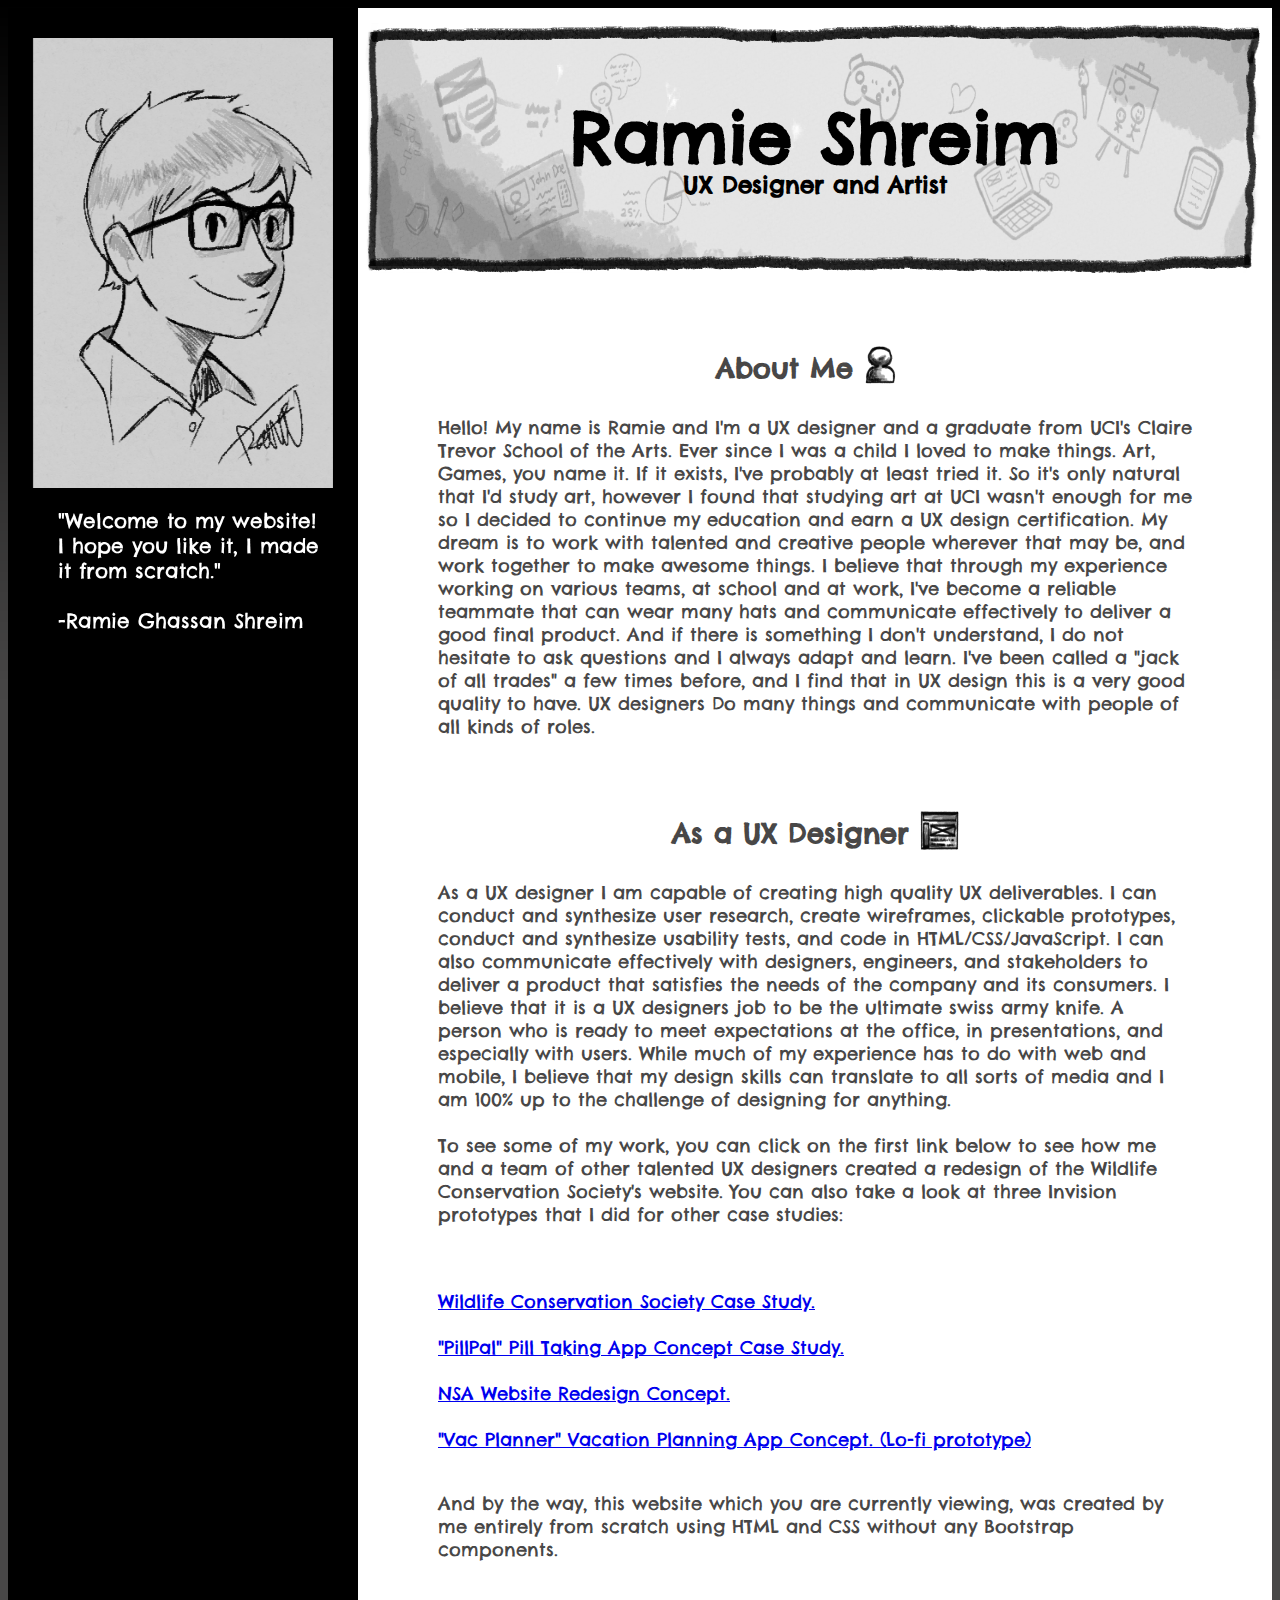
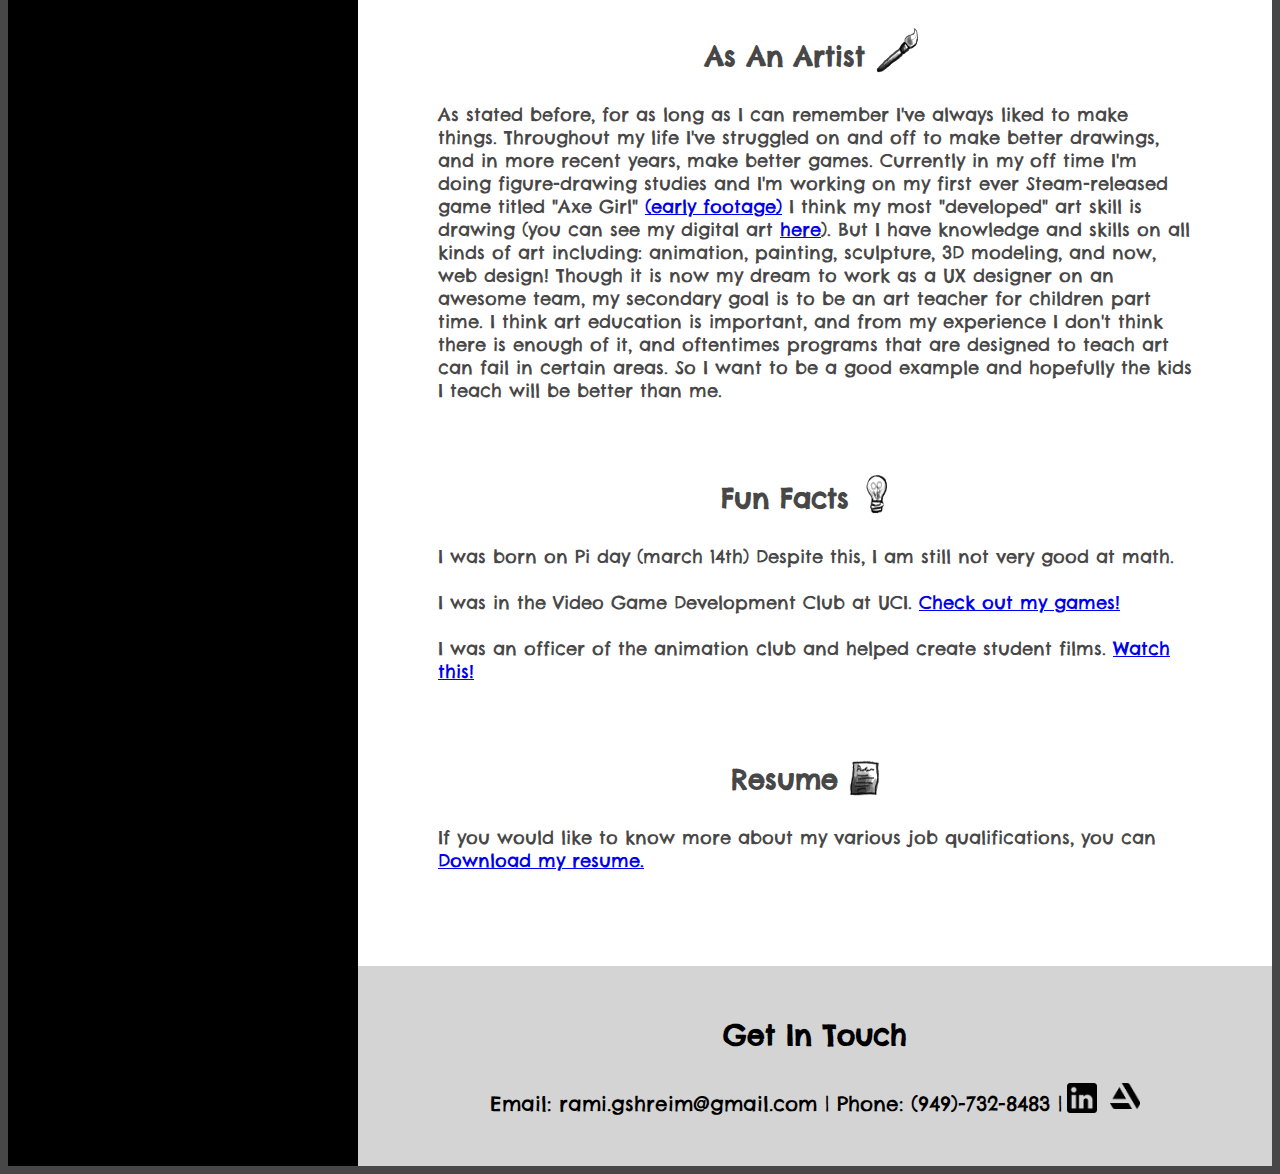
<file: index.html>
<html>

<head>
	<link href="css.css" type="text/css" rel="stylesheet">
	<link href="https://fonts.googleapis.com/css?family=Chelsea+Market&display=swap" rel="stylesheet">
	<title> About Me </title>

	<!-- Global site tag (gtag.js) - Google Analytics -->
	<script async src="https://www.googletagmanager.com/gtag/js?id=UA-151727604-1"></script>
	<script>
		window.dataLayer = window.dataLayer || [];
		function gtag() { dataLayer.push(arguments); }
		gtag('js', new Date());

		gtag('config', 'UA-151727604-1');
	</script>


</head>

<div class="gradient"></div>


<body>



	<div class="bg_square">




		<!---Sidebar-->

		<div class="side_rect">
			<img src="images/rami.png" class="portrait sidebar_image">

		</div>

		<!---Bio-->

		<div class="bio_footer_container">

			<div class="bio_rect">

				<section class="hero">
					<!---header image-->
					<section class="hero_text">
						<h1>Ramie Shreim</h1>
						<h3>UX Designer and Artist</h3>
					</section>

				</section>

				<section class="bio_text">

					<h2>About Me <img class="section_icons" src="images/person_icon.png"></h2>

					<p> Hello! My name is Ramie and I'm a UX designer and a graduate from UCI's Claire Trevor School of
						the
						Arts. Ever since I was a child I loved to make things. Art, Games, you name it. If it
						exists, I've probably at least tried it. So it's only natural that I'd study art,
						however I found that studying art at UCI wasn't enough for me so I decided to continue my
						education and earn a UX design certification. My dream is to work with talented and creative
						people
						wherever that may be, and work together to make awesome things. I believe that through my
						experience working on various teams, at school and at work, I've become a reliable teammate
						that can wear many hats and communicate effectively to deliver a good final product. And if
						there is something I don't understand, I do not hesitate to ask questions and I always adapt
						and learn. I've been called a "jack of all trades" a few times before, and I find that in UX
						design this is a very good quality to have. UX designers Do many things and communicate
						with people of all kinds of roles. </p>

					<h2>As a UX Designer<img class="section_icons" src="images/wireframe.png"></h2>

					<p> As a UX designer I am capable of creating high quality UX deliverables. I can conduct and
						synthesize user research, create wireframes, clickable
						prototypes, conduct and synthesize usability tests, and code in HTML/CSS/JavaScript. I can also
						communicate effectively with designers, engineers, and stakeholders
						to deliver a product that satisfies the needs of the company and its consumers. I believe that
						it is a UX designers job to be the ultimate swiss army knife. A person who
						is ready to meet expectations at the office, in presentations, and especially with users. While
						much of my experience has to do with web and mobile, I believe that my design
						skills can translate to all sorts of media and I am 100% up to the challenge of designing for
						anything. <br> <br>

						To see some of my work, you can click on the first link below to see how me and a team of other
						talented UX designers created a redesign
						of the Wildlife Conservation Society's website. You can also take a look at three Invision
						prototypes that I did for other case studies: </p> <br> <br>
					<a href="https://ramieshreim.github.io/case_studies/" style="text-decoration: underline;">Wildlife
						Conservation Society Case Study.</a> <br> <br><a
						href="https://ramieshreim.github.io/case_studies/index-2.html"
						style="text-decoration: underline;" target="blank">"PillPal" Pill Taking App Concept Case
						Study.</a> <br> <br>
					<a href="https://invis.io/4NTSQ082EPQ#/382614521_Demo1_-desktop-"
						style="text-decoration: underline;" target="blank">NSA Website Redesign Concept.</a>
					<br>
					<br>
					<a href="https://invis.io/XUSVNF48RZ2#/373009286_Sign_Up_Or_Login"
						style="text-decoration: underline;" target="blank">"Vac Planner" Vacation Planning App Concept.
						(Lo-fi prototype)</a> <br><br>

					<p>And by the way, this website which you are currently viewing, was created by me entirely from
						scratch using HTML and CSS without any Bootstrap components. </p>

					<h2>As An Artist <img class="section_icons" src="images/paintbrush_icon.png"></h2>

					<p> As stated before, for as long as I can remember I've always liked to make things. Throughout my
						life I've struggled on and off
						to make better drawings, and in more recent years, make better games. Currently in my off time
						I'm doing figure-drawing studies and I'm working on my first ever Steam-released game titled
						"Axe Girl"
						<a href="https://www.youtube.com/watch?v=Wm2yGIBNqks" style="text-decoration: underline;"
							target="_blank"> (early footage)</a>
						I think my most "developed" art skill is drawing (you can see my digital art <a
							href="https://www.artstation.com/greenrami" style="text-decoration: underline;"> here</a>).
						But I have knowledge and skills on all kinds of art including: animation, painting, sculpture,
						3D modeling, and now, web design!
						Though it is now my dream to work as a UX designer on an awesome team, my secondary goal is to
						be an art teacher for children part time. I think art education is important, and from my
						experience
						I don't think there is enough of it, and oftentimes programs that are designed to teach art can
						fail in certain areas. So I want to be a good example and hopefully the kids I teach will be
						better than me.
					</p>


					<h2>Fun Facts <img class="section_icons" src="images/lightbulb_icon.png"></h2>
					<p> I was born on Pi day (march 14th) Despite this, I am still not very good at math. <br> <br>
						I was in the Video Game Development Club at UCI. <a href="https://drawmi.itch.io/"
							target="_blank" style="text-decoration: underline;">Check out my games!</a> <br><br>
						I was an officer of the animation club and helped create student films. <a
							href="https://www.youtube.com/watch?v=pyLcI3ti4Sw&t=2s" target="_blank" style="text-decoration: underline;">Watch this!</a> </p>




					<h2>Resume <img class="section_icons" src="images/resume_icon.png"></h2>
					<p> If you would like to know more about my various job qualifications, you can <a
							href="Ramie_G_Shreim_Resume.pdf" download style="text-decoration: underline;" target="_blank">
							Download my resume.</a> </p> <br> <br>


				</section>

			</div>



			<!--footer-->


			<div class="footer_rect">

				<section class="footer_text">

					<h1>Get In Touch </h1>


					<section class="footer_items">

						<p>
							Email: rami.gshreim@gmail.com | Phone: (949)-732-8483 |
						</p>

						<section>
							<a href="https://www.linkedin.com/in/ramie-shreim-b8b024188/"><img src="images/linkedin.png"
									class="social_icon"></a>
							<a href="https://www.artstation.com/greenrami"><img src="images/Artstation.png"
									class="social_icon"></a>
						</section>

					</section>

				</section>

			</div>

		</div>





	</div>


</body>

<!---- Always put JS/Jquery at the bottom-->

<script src="https://ajax.googleapis.com/ajax/libs/jquery/3.4.1/jquery.min.js"></script>
<script src="js.js"></script>



</html>
</file>
<file: css.css>
/*//////////////// Shapes/containers ////////////*/

html {
	scroll-behavior: smooth;
}

body {
	background-color: #484747;
	font-family: 'Chelsea Market', sans-serif;
	background-repeat: no-repeat;
	background-size: 100% 100%;
	z-index: 2;
}

a {text-decoration:none;}

.bg_square {
	display: flex;
	margin: 0 auto;
	width: 100%;
	max-width: 1500px;
	background-color: black;
	}

.side_rect {
	display: flex;
	background-color: black;
	min-width: 350px;
	width: 30%;
	flex-direction: column;

	
}


.bio_footer_container {
	background-color: white;
	display: flex;
	flex-direction: column;
	max-width: 100%;
	justify-content: flex-end;
	text-align: center;
}


.footer_rect {
	display: flex;
	background-color: rgb(212, 212, 212);
	width: 100%;
	flex-direction: column;
	justify-content: flex-end;
	min-height: 200px;
	align-items: center;
	
	
}

.bio_rect {
	display: flex;
	background-color: white;
	width: 100%;
	flex-direction: column;
	justify-content: flex-start;
	min-height: 700px;
	text-align: center;
	
	
}

.footer_items {

	display: flex;
	flex-direction: row;

}

.hero {
	display: flex;
	flex-direction: column;
	background-image: url(images/header.png);
	min-width: 100%;
	min-height: 250px;
	margin-top: 15px;
	background-size: 100% 100%;
	background-repeat: no-repeat;
	color: black;
	align-self: flex-start;
	justify-content: center;

}
/*///////// text properties //////////*/


.footer_text {

	font-size: 20px;
	margin-bottom: 30px;
	color: black;
	
}

.footer_text h1 {

	font-size: 28px;
	
}


.footer_text div {

	display: inline;
	
}

.bio_text {
	text-align: left;
	font-size: 18px;
	padding: 0px 80px 30px;
	color: #484747;
}

.bio_text h1 {
	margin-top: 60px;
	font-size: 50px;
	text-align: center;
}
 
.bio_text h2 {
	text-align: center;
	 padding: 8px;
	 padding-top: 40px;
 }


.sidebar_text {
	display: flex;
	color: white;
	font-size: 20px;
	flex-direction: column;
	margin: 0 auto;
	padding-left: 50px;
	position: fixed;
}

.sidebar_image {
	display: flex;
	flex-direction: column;
	margin: 0 auto;
	padding-left: 25px;
	position: fixed;
}

.side_rect h3 {
	margin: 5px;

}

.side_rect h1 {
	margin-top: 60px;

}

.side_rect p {
	margin-top: 500px;

}

#centerMe {
	text-align: center;
}
/* Content Links on page*/


.side_rect a:link {
	color: white;
}


.side_rect a:visited {
	color: white;
}


.side_rect a:hover {
	color: gray;
}


/*/////////// images ////////////*/

/* profile image size limit/float*/

.portrait {
	opacity: 100;
	margin: 0 auto;
	margin-top: 30px;
	padding-bottom: 5px;
	width: 80%;
	height: auto;
	max-width: 300px;
	
}



.section_icons {
	width: 50px;
	height: 50px;
	vertical-align: bottom;
}

.section_icons:hover {

	animation: iconWiggle 2s infinite;

}

@keyframes iconWiggle {
	50%
	{
		transform: rotate(-45deg);
		transform-origin: 0px 25px;
	}

	100%
	{
		transform: rotate(0deg);
		transform-origin: 0px 25px;
	}
}
/*Dictates the size and padding of the social media icons.*/

.social_icon {
	
	vertical-align: top;
	margin-top: 12px;
	padding-left: 5px;
	padding-right: 0px;
	max-height: 30px;
	max-width: 30px;
}


/*Images for case study*/

.study_img_container {
	width: 100%;
	align-self: center;
	margin-bottom: 20px;
}

#study_img {
	border-color: gray;
	border-style: solid;
	border-width: 1px;
	width: 90%;
	
}

#hero_img {
	
	width: 100%;
	
}

.hero_text {
	padding-left: 20px;
	padding-right: 20px;
	font-size: 20px;
	margin-bottom: auto;
	margin-top: auto;
}

.hero_text h1 {
	font-size: 70px;
	margin-top: 20px;
}

.hero_text h3 {
	margin-top: -60px;
}



/*//////////// media query ///////////*/

@media only screen and (max-width: 1080px)
{
	.side_rect {
		display: none;
	}

	.top_btn {
		display: none;
	}

	.social_icon {
		min-height: 70px;
		min-width: 70px;
		margin-top: 15px;
	}
	.footer_text {
		font-size: 40px;
		padding: 0px 80px 0px;
	}
	.footer_text h1 {
		font-size: 30px;
		padding: 0px 80px 0px;
	}

	#study_img {
		margin: 0 auto;
		padding: 0px 0px 0px;
		border-color: transparent;
	}

	.blockMe {
		display: block;
	}

	.footer_items {

		display: flex;
		flex-direction: column;
	
	}

}


.gradient {
	width: 100%;
	height: 700px;
	background: linear-gradient(black, transparent);
	position: fixed;
	top: 0;
	left: 0;
	z-index: -1;
}
</file>
